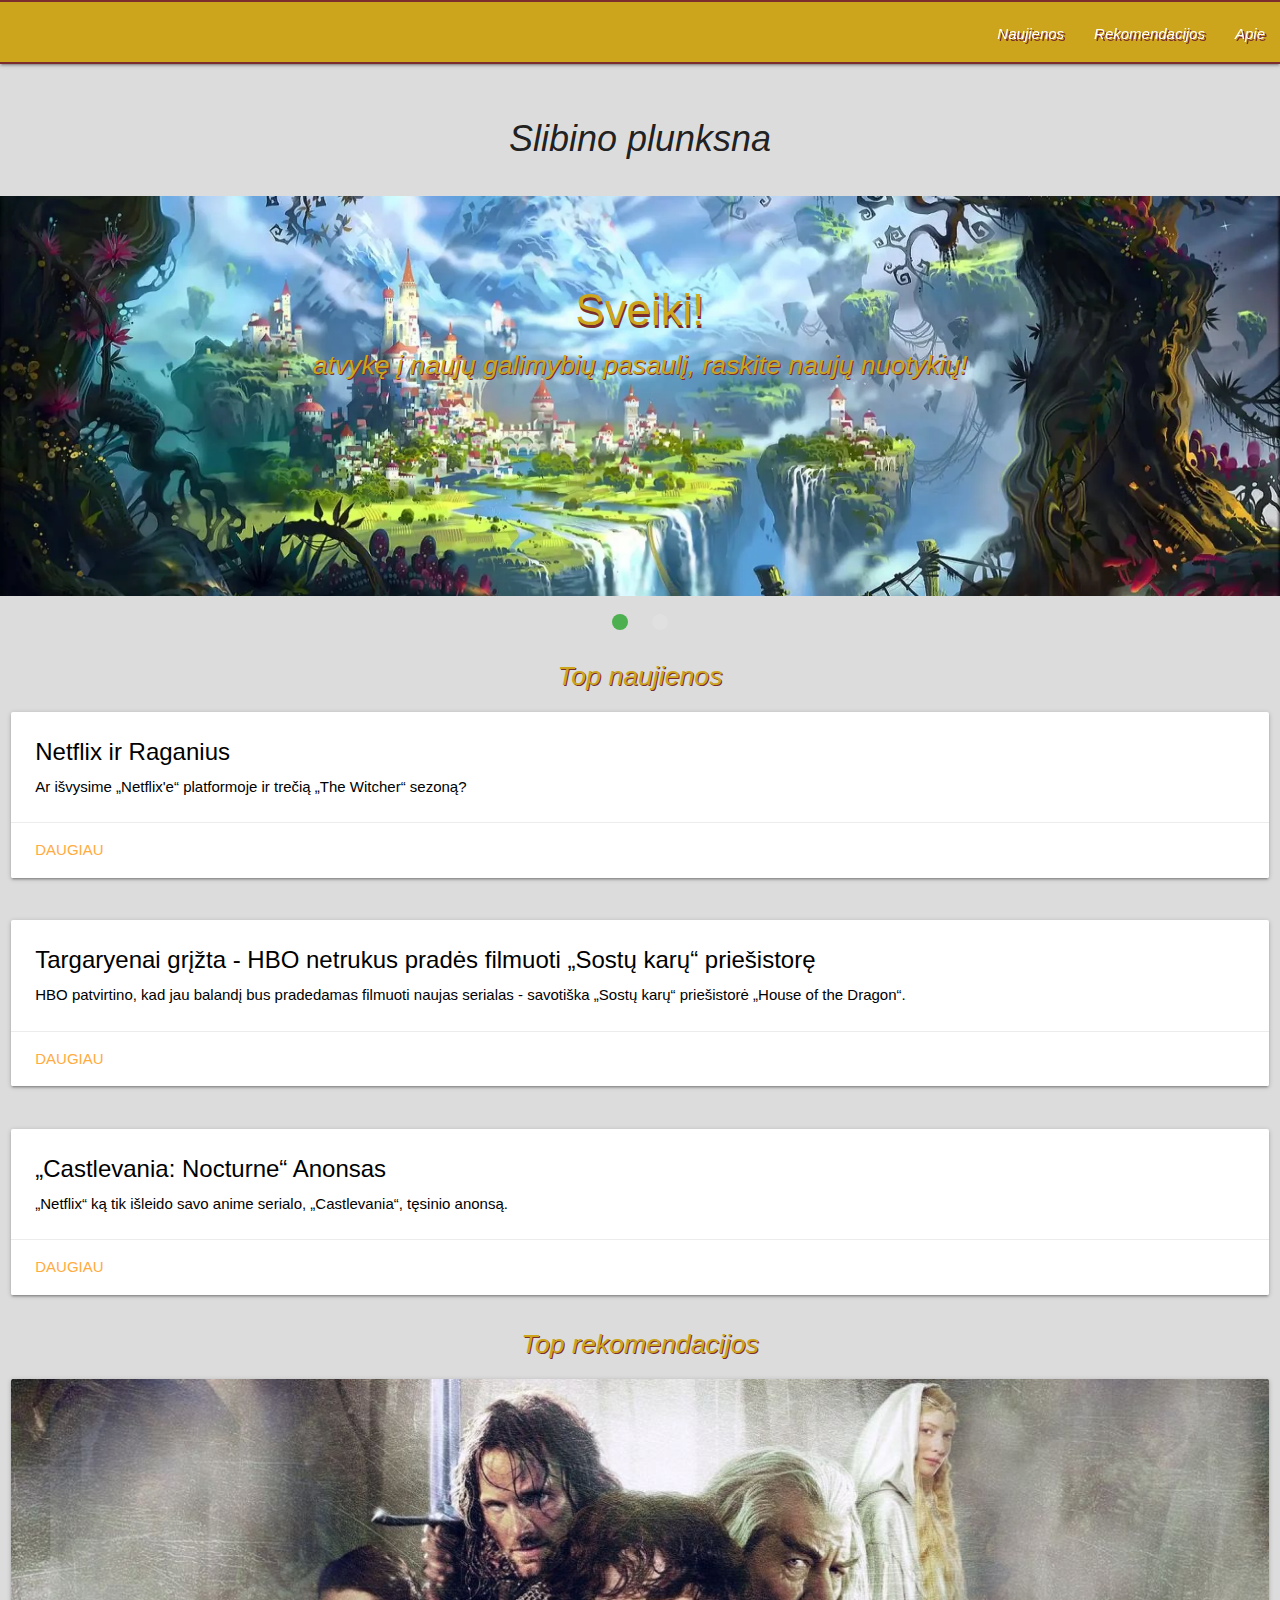
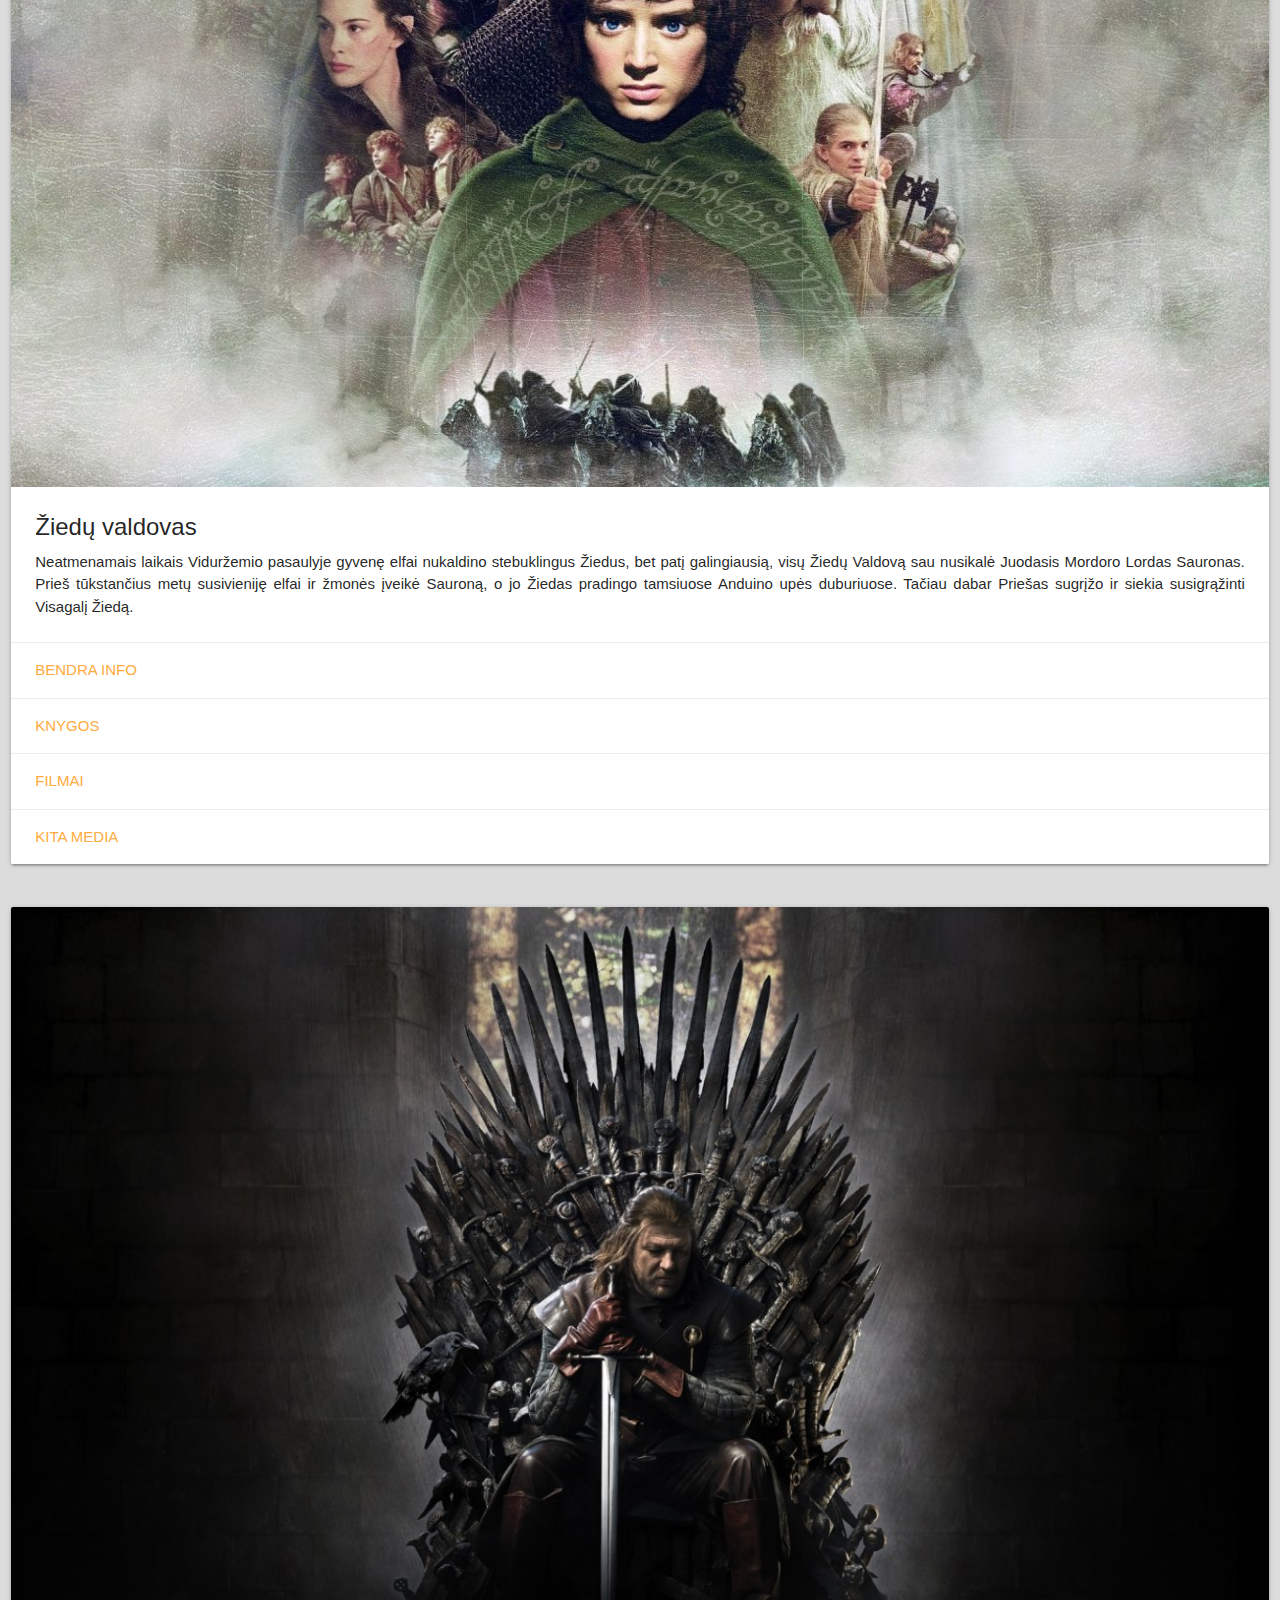
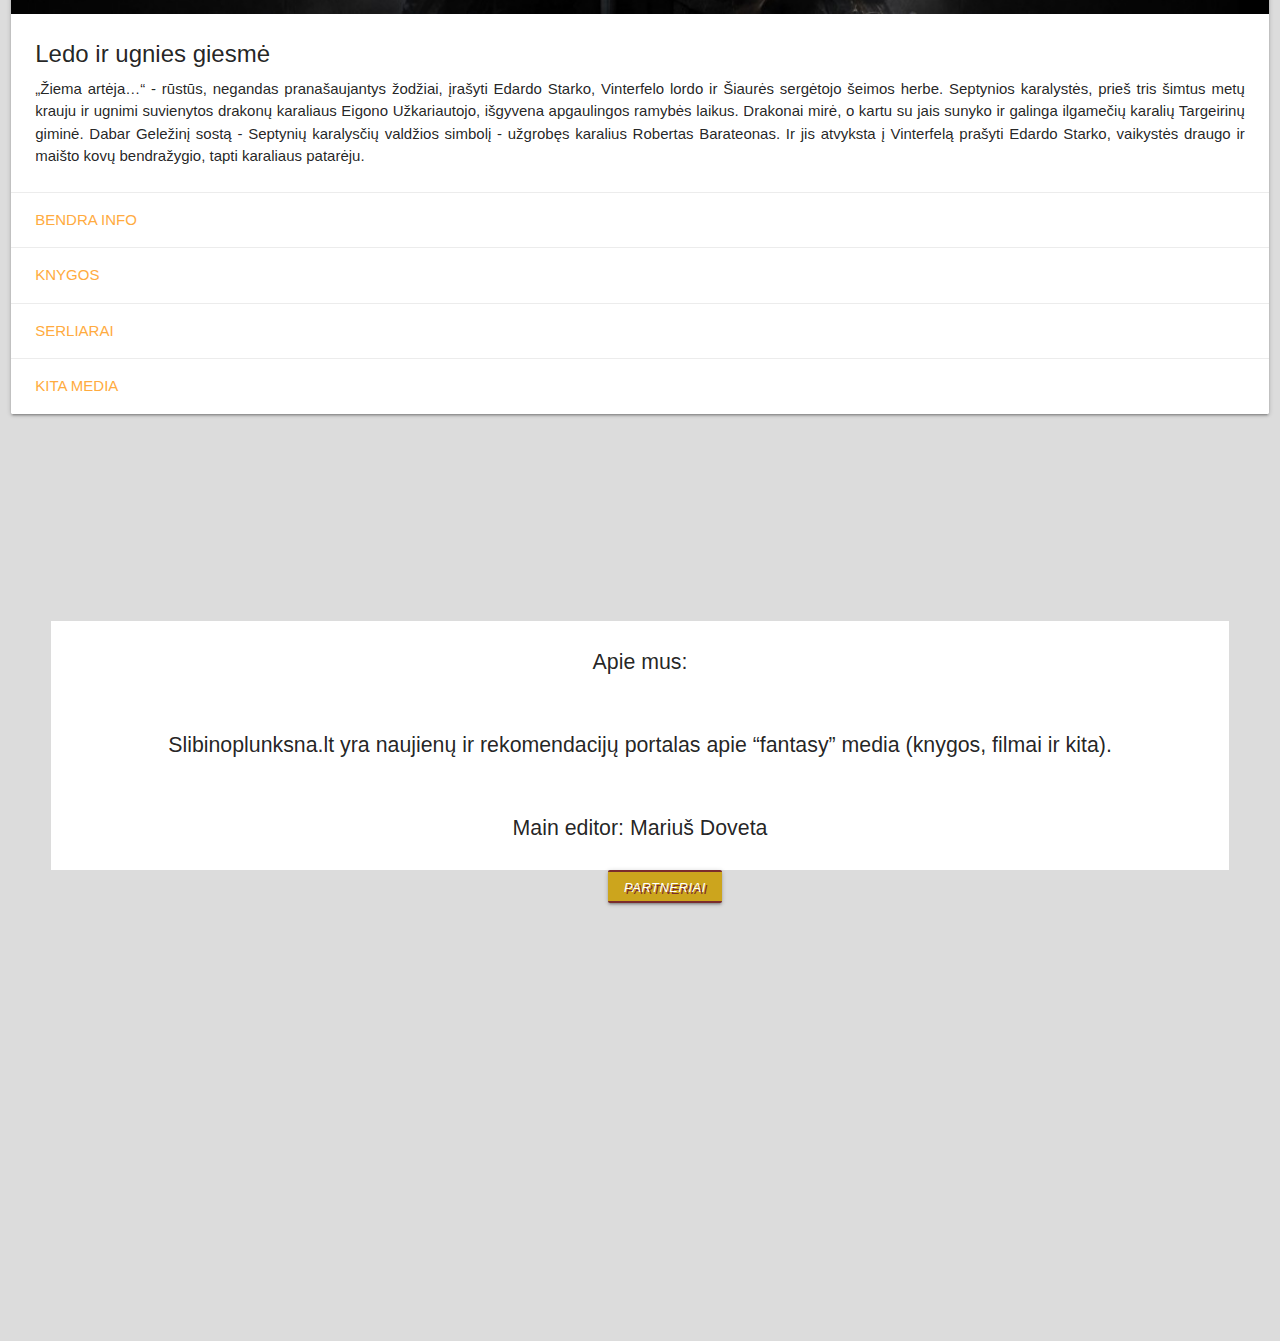
<file: Slibinoplunksna.lt/index.html>
<!DOCTYPE html>
<html>

<head>
    <meta charset="UTF-8">
    <link href="https://fonts.googleapis.com/icon?family=Material+Icons" rel="stylesheet">
    <link type="text/css" rel="stylesheet" href="css/materialize.min.css" media="screen,projection" />
    <meta name="viewport" content="width=device-width, initial-scale=1.0" />
    <link rel="stylesheet" href="css/myMainStyle.css">
    <link rel="stylesheet" href="css/frontPageStyle.css">
</head>

<body>
    <div class="navbar-fixed">
        <nav class="mymenu">
            <div class="nav-wrapper">
                <a href="#" data-target="mobile-demo" class="sidenav-trigger"><i class="material-icons">menu</i></a>
                <ul class="right hide-on-med-and-down">
                    <li><a href="news.html">Naujienos</a></li>
                    <li><a href="recommendations.html">Rekomendacijos</a></li>
                    <li><a href="#about">Apie</a></li>
                </ul>
            </div>
        </nav>
    </div>
    <ul class="sidenav" id="mobile-demo">
        <li><a href="news.html">Naujienos</a></li>
        <li><a href="recommendations.html">Rekomendacijos</a></li>
        <li><a href="#about">Apie</a></li>
    </ul>

    <h1>Slibino plunksna</h1>
    <main>
        <div class="slider">
            <ul class="slides">
                <li>
                    <img src=images/slider1.webp>
                    <div class="caption center-align">
                        <h3>Sveiki!</h3>
                        <h5>atvykę į naujų galimybių pasaulį, raskite naujų nuotykių!</h5>
                    </div>
                </li>
                <li>
                    <img src="images/slider2.jpg">
                    <div class="caption center-align">
                        <h3>Geriausios</h3>
                        <h5>naujienos ir rekomendacijos čią</h5>
                    </div>
                </li>
            </ul>
        </div>
        <h5>Top naujienos</h5>
        <div class="topnews"></div>
        <h5>Top rekomendacijos</h5>
        <div class="toprecommendations"></div>

        <div id="about">
            <p>Apie mus:</p>
            <p>Slibinoplunksna.lt yra naujienų ir rekomendacijų portalas apie “fantasy” media (knygos, filmai ir kita).
            </p>
            <p>Main editor: Mariuš Doveta</p>
            <a class="mymenu waves-effect waves-light btn-small" href="partners.html">Partneriai</a>
        </div>
    </main>

    <script type="text/javascript" src="js/materialize.min.js"></script>
    <script src="js/newsService.js"></script>
    <script src="js/recommendationsService.js"></script>
    <script>
        document.addEventListener('DOMContentLoaded', function () {
            var elems = document.querySelectorAll('.sidenav');
            var instances = M.Sidenav.init(elems);
        });

        document.addEventListener('DOMContentLoaded', function () {
            var elems = document.querySelectorAll('.slider');
            var instances = M.Slider.init(elems);
        });

        makeTopNews()

        makeTopRecommendations();

    </script>
</body>

</html>
</file>
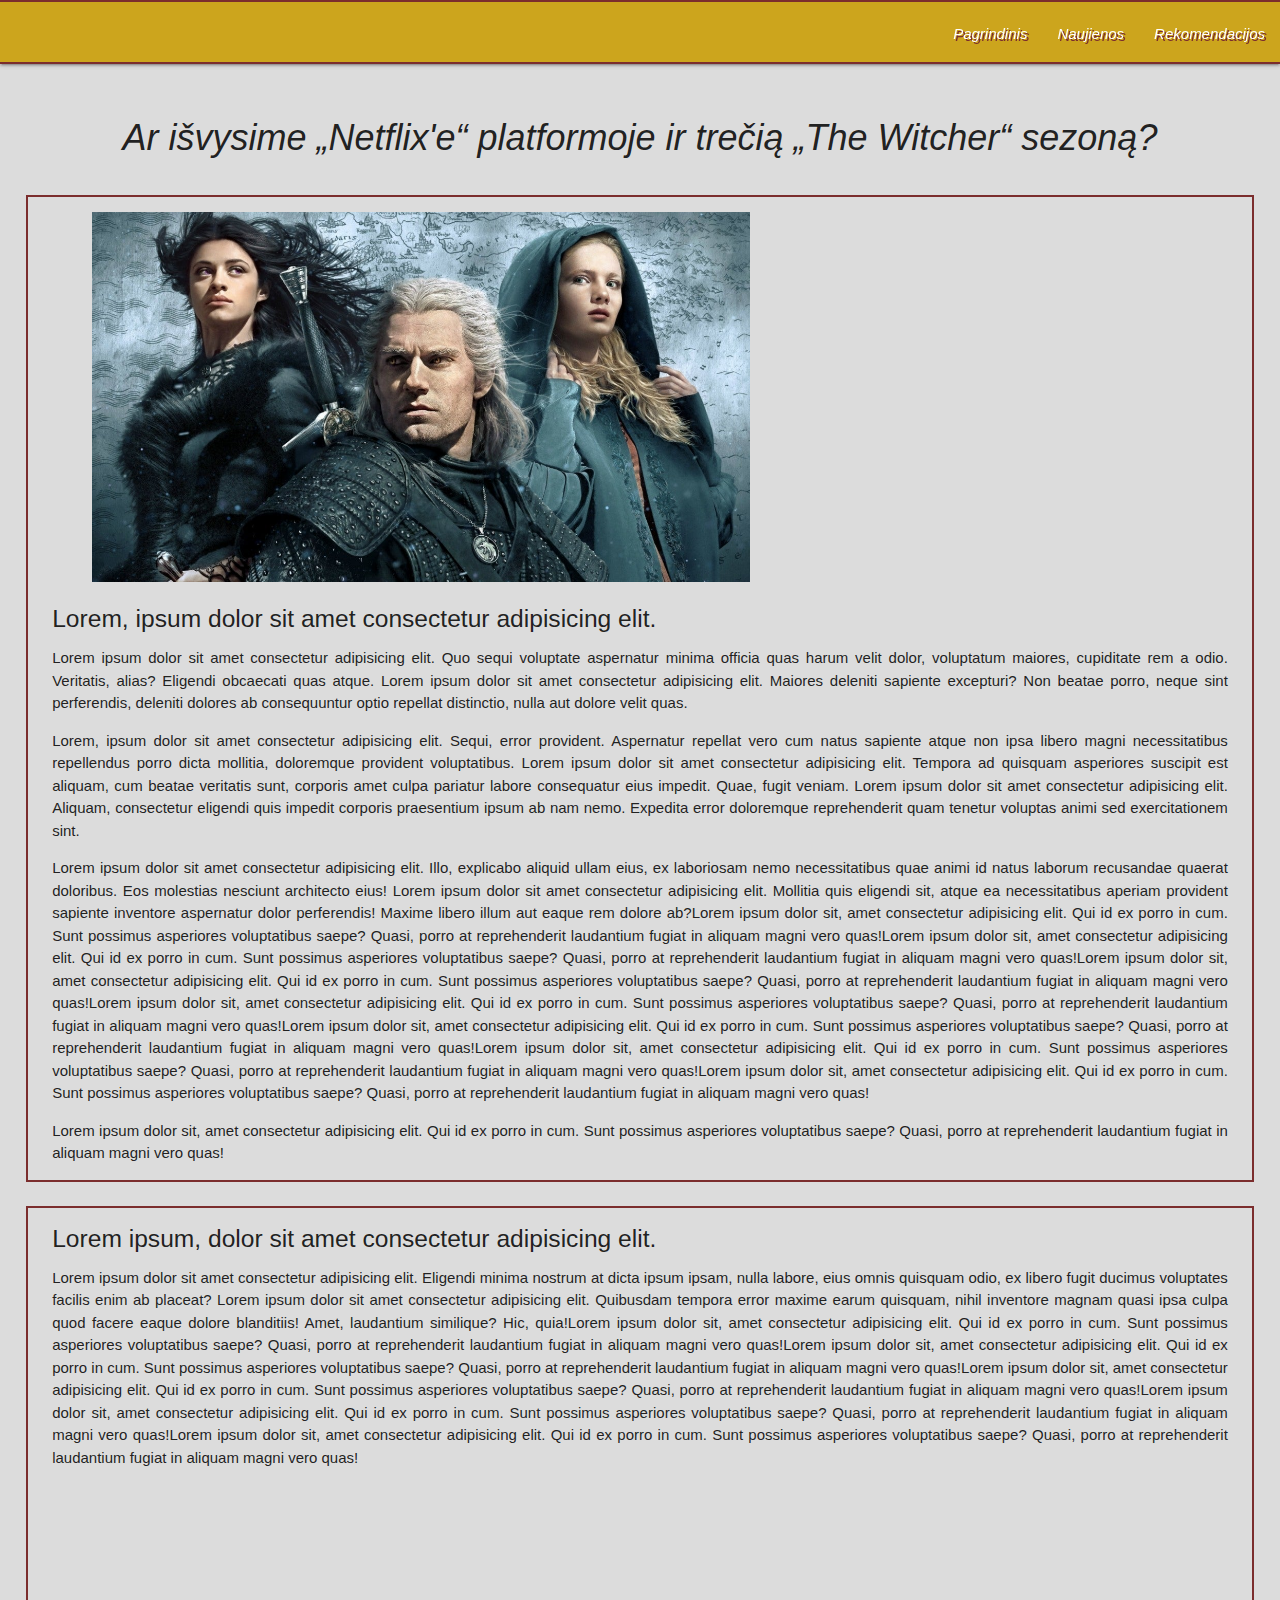
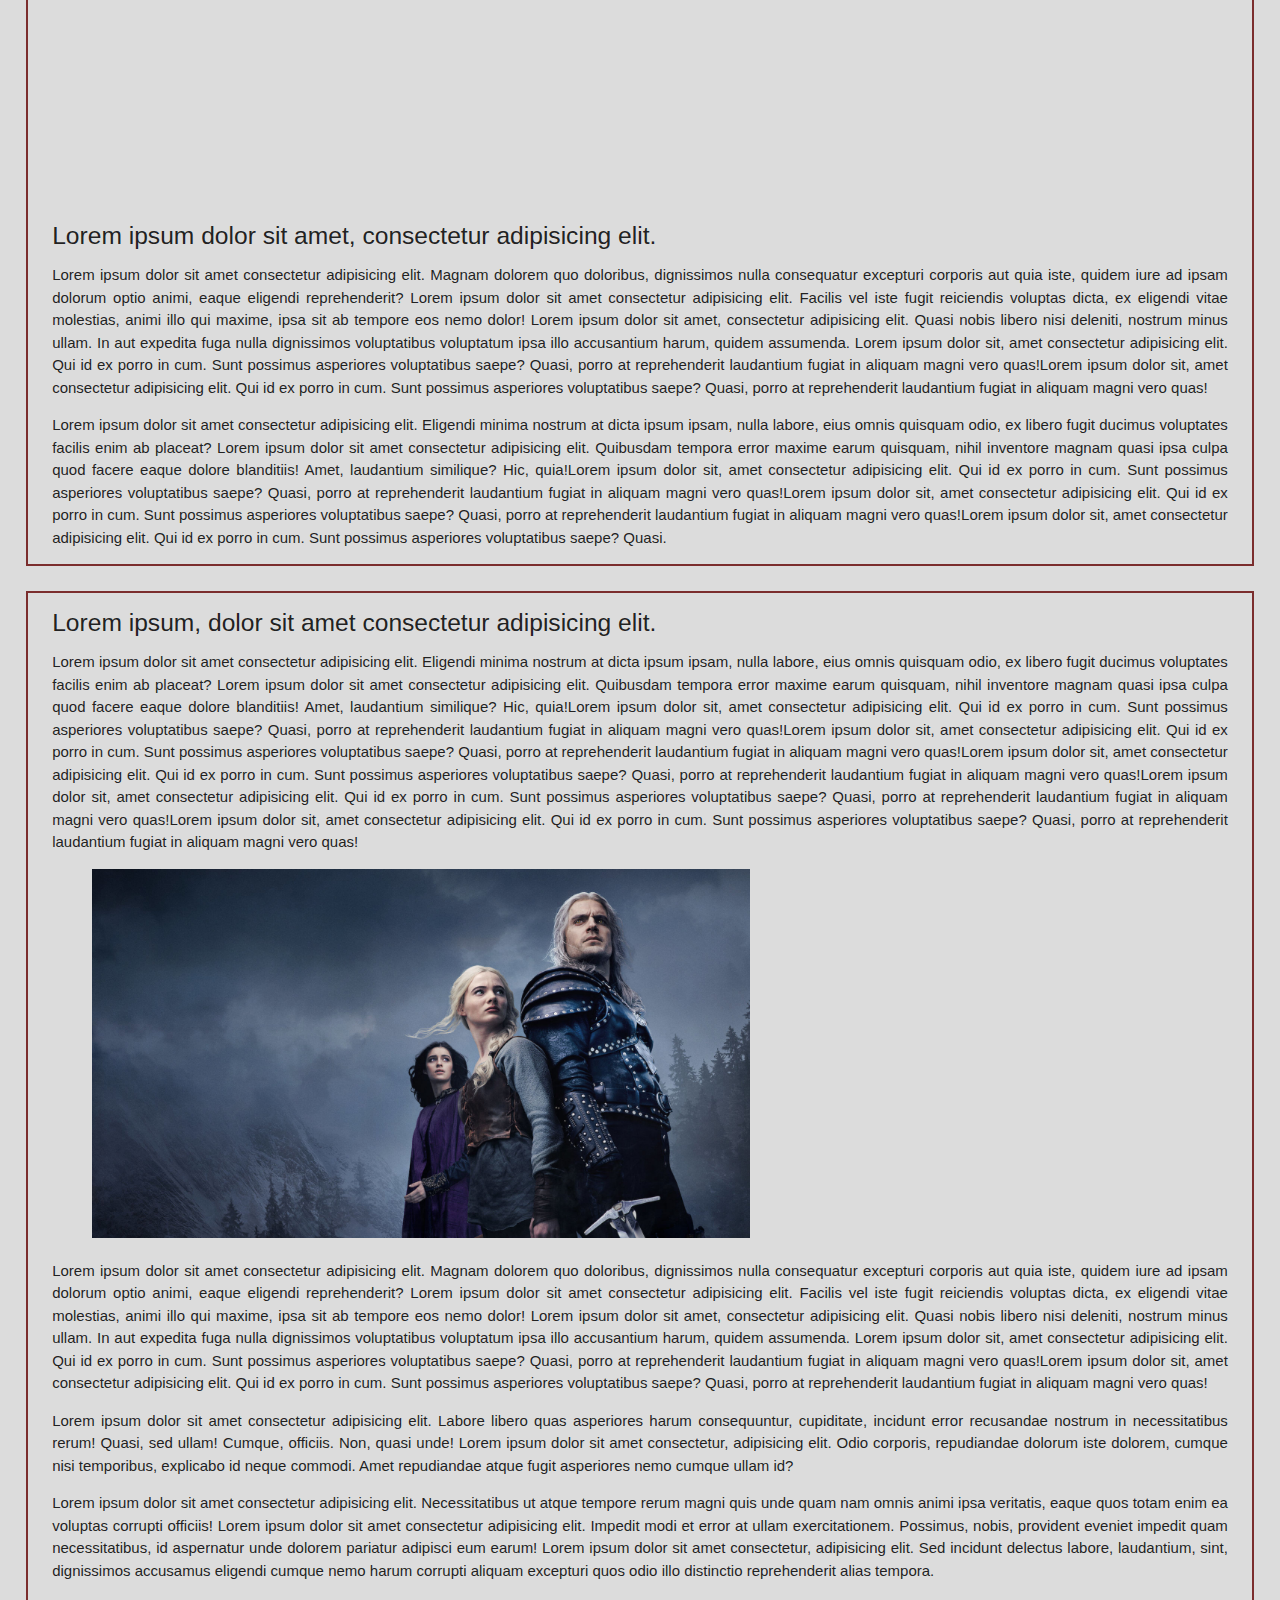
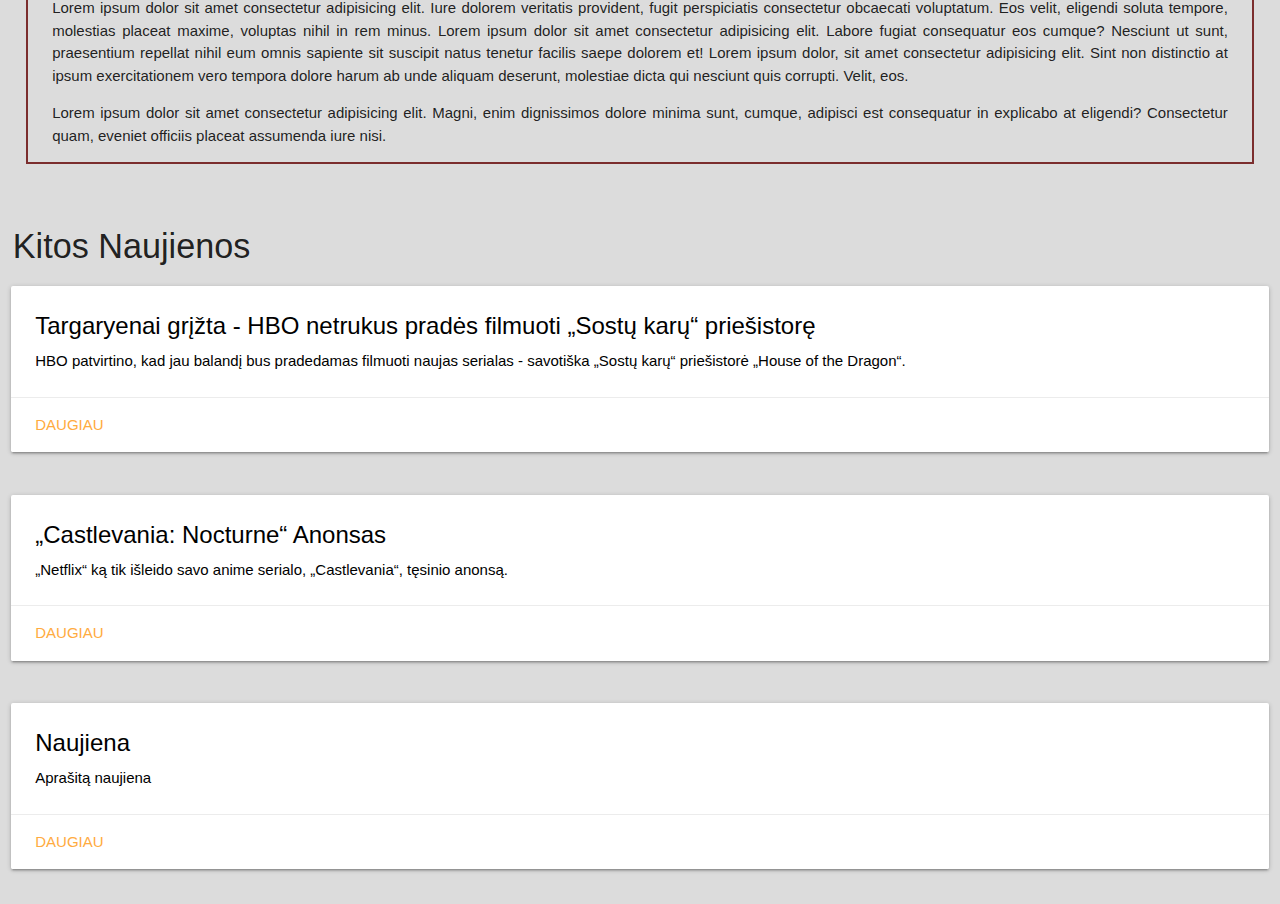
<file: Slibinoplunksna.lt/article.html>
<!DOCTYPE html>
<html>

<head>
    <meta charset="UTF-8">
    <link href="https://fonts.googleapis.com/icon?family=Material+Icons" rel="stylesheet">
    <link type="text/css" rel="stylesheet" href="css/materialize.min.css" media="screen,projection" />
    <meta name="viewport" content="width=device-width, initial-scale=1.0" />
    <link rel="stylesheet" href="css/myMainStyle.css">
    <link rel="stylesheet" href="css/articlePageStyle.css">
</head>

<body>
    <div class="navbar-fixed">
        <nav class="mymenu">
            <div class="nav-wrapper">
                <a href="#" data-target="mobile-demo" class="sidenav-trigger"><i class="material-icons">menu</i></a>
                <ul class="right hide-on-med-and-down">
                    <li><a href="index.html">Pagrindinis</a></li>
                    <li><a href="news.html">Naujienos</a></li>
                    <li><a href="recommendations.html">Rekomendacijos</a></li>
                </ul>
            </div>
        </nav>
    </div>
    <ul class="sidenav" id="mobile-demo">
        <li><a href="index.html">Pagrindinis</a></li>
        <li><a href="news.html">Naujienos</a></li>
        <li><a href="recommendations.html">Rekomendacijos</a></li>
    </ul>

    <article>
        <h1>Ar išvysime „Netflix'e“ platformoje ir trečią „The Witcher“ sezoną?</h1>

        <section>
            <figure>
                <img src="images/witcher.jpg" alt="">
            </figure>

            <h5>Lorem, ipsum dolor sit amet consectetur adipisicing elit.</h5>

            <p>Lorem ipsum dolor sit amet consectetur adipisicing elit. Quo sequi voluptate aspernatur minima officia
                quas harum velit dolor, voluptatum maiores, cupiditate rem a odio. Veritatis, alias? Eligendi obcaecati
                quas atque. Lorem ipsum dolor sit amet consectetur adipisicing elit. Maiores deleniti sapiente
                excepturi? Non beatae porro, neque sint perferendis, deleniti dolores ab consequuntur optio repellat
                distinctio, nulla aut dolore velit quas.</p>
            <p>Lorem, ipsum dolor sit amet consectetur adipisicing elit. Sequi, error provident. Aspernatur repellat
                vero
                cum
                natus sapiente atque non ipsa libero magni necessitatibus repellendus porro dicta mollitia, doloremque
                provident
                voluptatibus. Lorem ipsum dolor sit amet consectetur adipisicing elit. Tempora ad quisquam asperiores
                suscipit
                est aliquam, cum beatae veritatis sunt, corporis amet culpa pariatur labore consequatur eius impedit.
                Quae,
                fugit veniam. Lorem ipsum dolor sit amet consectetur adipisicing elit. Aliquam, consectetur eligendi
                quis
                impedit corporis praesentium ipsum ab nam nemo. Expedita error doloremque reprehenderit quam tenetur
                voluptas
                animi sed exercitationem sint.</p>
            <p>Lorem ipsum dolor sit amet consectetur adipisicing elit. Illo, explicabo aliquid ullam eius, ex
                laboriosam
                nemo
                necessitatibus quae animi id natus laborum recusandae quaerat doloribus. Eos molestias nesciunt
                architecto
                eius!
                Lorem ipsum dolor sit amet consectetur adipisicing elit. Mollitia quis eligendi sit, atque ea
                necessitatibus
                aperiam provident sapiente inventore aspernatur dolor perferendis! Maxime libero illum aut eaque rem
                dolore
                ab?Lorem ipsum dolor sit, amet consectetur adipisicing elit. Qui id ex porro in cum. Sunt possimus
                asperiores voluptatibus saepe? Quasi, porro at reprehenderit laudantium fugiat in aliquam magni vero
                quas!Lorem ipsum dolor sit, amet consectetur adipisicing elit. Qui id ex porro in cum. Sunt possimus
                asperiores voluptatibus saepe? Quasi, porro at reprehenderit laudantium fugiat in aliquam magni vero
                quas!Lorem ipsum dolor sit, amet consectetur adipisicing elit. Qui id ex porro in cum. Sunt possimus
                asperiores voluptatibus saepe? Quasi, porro at reprehenderit laudantium fugiat in aliquam magni vero
                quas!Lorem ipsum dolor sit, amet consectetur adipisicing elit. Qui id ex porro in cum. Sunt possimus
                asperiores voluptatibus saepe? Quasi, porro at reprehenderit laudantium fugiat in aliquam magni vero
                quas!Lorem ipsum dolor sit, amet consectetur adipisicing elit. Qui id ex porro in cum. Sunt possimus
                asperiores voluptatibus saepe? Quasi, porro at reprehenderit laudantium fugiat in aliquam magni vero
                quas!Lorem ipsum dolor sit, amet consectetur adipisicing elit. Qui id ex porro in cum. Sunt possimus
                asperiores voluptatibus saepe? Quasi, porro at reprehenderit laudantium fugiat in aliquam magni vero
                quas!Lorem ipsum dolor sit, amet consectetur adipisicing elit. Qui id ex porro in cum. Sunt possimus
                asperiores voluptatibus saepe? Quasi, porro at reprehenderit laudantium fugiat in aliquam magni vero
                quas!
            </p>

            <p>Lorem ipsum dolor sit, amet consectetur adipisicing elit. Qui id ex porro in cum. Sunt possimus
                asperiores
                voluptatibus saepe? Quasi, porro at reprehenderit laudantium fugiat in aliquam magni vero quas!</p>
        </section>
        <section>
            <h5>Lorem ipsum, dolor sit amet consectetur adipisicing elit.</h5>

            <p>Lorem ipsum dolor sit amet consectetur adipisicing elit. Eligendi minima nostrum at dicta ipsum ipsam,
                nulla
                labore, eius omnis quisquam odio, ex libero fugit ducimus voluptates facilis enim ab placeat? Lorem
                ipsum
                dolor
                sit amet consectetur adipisicing elit. Quibusdam tempora error maxime earum quisquam, nihil inventore
                magnam
                quasi ipsa culpa quod facere eaque dolore blanditiis! Amet, laudantium similique? Hic, quia!Lorem ipsum
                dolor sit, amet consectetur adipisicing elit. Qui id ex porro in cum. Sunt possimus asperiores
                voluptatibus
                saepe? Quasi, porro at reprehenderit laudantium fugiat in aliquam magni vero quas!Lorem ipsum dolor sit,
                amet consectetur adipisicing elit. Qui id ex porro in cum. Sunt possimus asperiores voluptatibus saepe?
                Quasi, porro at reprehenderit laudantium fugiat in aliquam magni vero quas!Lorem ipsum dolor sit, amet
                consectetur adipisicing elit. Qui id ex porro in cum. Sunt possimus asperiores voluptatibus saepe?
                Quasi,
                porro at reprehenderit laudantium fugiat in aliquam magni vero quas!Lorem ipsum dolor sit, amet
                consectetur
                adipisicing elit. Qui id ex porro in cum. Sunt possimus asperiores voluptatibus saepe? Quasi, porro at
                reprehenderit laudantium fugiat in aliquam magni vero quas!Lorem ipsum dolor sit, amet consectetur
                adipisicing elit. Qui id ex porro in cum. Sunt possimus asperiores voluptatibus saepe? Quasi, porro at
                reprehenderit laudantium fugiat in aliquam magni vero quas!</p>

            <figure>
                <iframe width="560" height="315" src="https://www.youtube.com/embed/ndl1W4ltcmg"
                    title="YouTube video player" frameborder="0"
                    allow="accelerometer; autoplay; clipboard-write; encrypted-media; gyroscope; picture-in-picture"
                    allowfullscreen></iframe>
            </figure>

            <h5>Lorem ipsum dolor sit amet, consectetur adipisicing elit.</h5>

            <p>Lorem ipsum dolor sit amet consectetur adipisicing elit. Magnam dolorem quo doloribus, dignissimos nulla
                consequatur excepturi corporis aut quia iste, quidem iure ad ipsam dolorum optio animi, eaque eligendi
                reprehenderit? Lorem ipsum dolor sit amet consectetur adipisicing elit. Facilis vel iste fugit
                reiciendis
                voluptas dicta, ex eligendi vitae molestias, animi illo qui maxime, ipsa sit ab tempore eos nemo dolor!
                Lorem
                ipsum dolor sit amet, consectetur adipisicing elit. Quasi nobis libero nisi deleniti, nostrum minus
                ullam.
                In
                aut expedita fuga nulla dignissimos voluptatibus voluptatum ipsa illo accusantium harum, quidem
                assumenda.
                Lorem ipsum dolor sit, amet consectetur adipisicing elit. Qui id ex porro in cum. Sunt possimus
                asperiores
                voluptatibus saepe? Quasi, porro at reprehenderit laudantium fugiat in aliquam magni vero quas!Lorem
                ipsum
                dolor sit, amet consectetur adipisicing elit. Qui id ex porro in cum. Sunt possimus asperiores
                voluptatibus
                saepe? Quasi, porro at reprehenderit laudantium fugiat in aliquam magni vero quas!</p>
            <p>Lorem ipsum dolor sit amet consectetur adipisicing elit. Eligendi minima nostrum at dicta ipsum ipsam,
                nulla
                labore, eius omnis quisquam odio, ex libero fugit ducimus voluptates facilis enim ab placeat? Lorem
                ipsum
                dolor
                sit amet consectetur adipisicing elit. Quibusdam tempora error maxime earum quisquam, nihil inventore
                magnam
                quasi ipsa culpa quod facere eaque dolore blanditiis! Amet, laudantium similique? Hic, quia!Lorem ipsum
                dolor sit, amet consectetur adipisicing elit. Qui id ex porro in cum. Sunt possimus asperiores
                voluptatibus
                saepe? Quasi, porro at reprehenderit laudantium fugiat in aliquam magni vero quas!Lorem ipsum dolor sit,
                amet consectetur adipisicing elit. Qui id ex porro in cum. Sunt possimus asperiores voluptatibus saepe?
                Quasi, porro at reprehenderit laudantium fugiat in aliquam magni vero quas!Lorem ipsum dolor sit, amet
                consectetur adipisicing elit. Qui id ex porro in cum. Sunt possimus asperiores voluptatibus saepe?
                Quasi.</p>
        </section>
        <section>
            <h5>Lorem ipsum, dolor sit amet consectetur adipisicing elit.</h5>

            <p>Lorem ipsum dolor sit amet consectetur adipisicing elit. Eligendi minima nostrum at dicta ipsum ipsam,
                nulla
                labore, eius omnis quisquam odio, ex libero fugit ducimus voluptates facilis enim ab placeat? Lorem
                ipsum
                dolor
                sit amet consectetur adipisicing elit. Quibusdam tempora error maxime earum quisquam, nihil inventore
                magnam
                quasi ipsa culpa quod facere eaque dolore blanditiis! Amet, laudantium similique? Hic, quia!Lorem ipsum
                dolor sit, amet consectetur adipisicing elit. Qui id ex porro in cum. Sunt possimus asperiores
                voluptatibus
                saepe? Quasi, porro at reprehenderit laudantium fugiat in aliquam magni vero quas!Lorem ipsum dolor sit,
                amet consectetur adipisicing elit. Qui id ex porro in cum. Sunt possimus asperiores voluptatibus saepe?
                Quasi, porro at reprehenderit laudantium fugiat in aliquam magni vero quas!Lorem ipsum dolor sit, amet
                consectetur adipisicing elit. Qui id ex porro in cum. Sunt possimus asperiores voluptatibus saepe?
                Quasi,
                porro at reprehenderit laudantium fugiat in aliquam magni vero quas!Lorem ipsum dolor sit, amet
                consectetur
                adipisicing elit. Qui id ex porro in cum. Sunt possimus asperiores voluptatibus saepe? Quasi, porro at
                reprehenderit laudantium fugiat in aliquam magni vero quas!Lorem ipsum dolor sit, amet consectetur
                adipisicing elit. Qui id ex porro in cum. Sunt possimus asperiores voluptatibus saepe? Quasi, porro at
                reprehenderit laudantium fugiat in aliquam magni vero quas!</p>

            <figure>
                <img src="images/witcher1.jpg" alt="">
            </figure>

            <p>Lorem ipsum dolor sit amet consectetur adipisicing elit. Magnam dolorem quo doloribus, dignissimos nulla
                consequatur excepturi corporis aut quia iste, quidem iure ad ipsam dolorum optio animi, eaque eligendi
                reprehenderit? Lorem ipsum dolor sit amet consectetur adipisicing elit. Facilis vel iste fugit
                reiciendis
                voluptas dicta, ex eligendi vitae molestias, animi illo qui maxime, ipsa sit ab tempore eos nemo dolor!
                Lorem
                ipsum dolor sit amet, consectetur adipisicing elit. Quasi nobis libero nisi deleniti, nostrum minus
                ullam.
                In
                aut expedita fuga nulla dignissimos voluptatibus voluptatum ipsa illo accusantium harum, quidem
                assumenda.
                Lorem ipsum dolor sit, amet consectetur adipisicing elit. Qui id ex porro in cum. Sunt possimus
                asperiores
                voluptatibus saepe? Quasi, porro at reprehenderit laudantium fugiat in aliquam magni vero quas!Lorem
                ipsum
                dolor sit, amet consectetur adipisicing elit. Qui id ex porro in cum. Sunt possimus asperiores
                voluptatibus
                saepe? Quasi, porro at reprehenderit laudantium fugiat in aliquam magni vero quas!</p>
            <p>Lorem ipsum dolor sit amet consectetur adipisicing elit. Labore libero quas asperiores harum
                consequuntur, cupiditate, incidunt error recusandae nostrum in necessitatibus rerum! Quasi, sed ullam!
                Cumque, officiis. Non, quasi unde! Lorem ipsum dolor sit amet consectetur, adipisicing elit. Odio
                corporis, repudiandae dolorum iste dolorem, cumque nisi temporibus, explicabo id neque commodi. Amet
                repudiandae atque fugit asperiores nemo cumque ullam id?</p>
            <p>Lorem ipsum dolor sit amet consectetur adipisicing elit. Necessitatibus ut atque tempore rerum magni quis
                unde quam nam omnis animi ipsa veritatis, eaque quos totam enim ea voluptas corrupti officiis! Lorem
                ipsum dolor sit amet consectetur adipisicing elit. Impedit modi et error at ullam exercitationem.
                Possimus, nobis, provident eveniet impedit quam necessitatibus, id aspernatur unde dolorem pariatur
                adipisci eum earum! Lorem ipsum dolor sit amet consectetur, adipisicing elit. Sed incidunt delectus
                labore, laudantium, sint, dignissimos accusamus eligendi cumque nemo harum corrupti aliquam excepturi
                quos odio illo distinctio reprehenderit alias tempora.</p>
            <p>Lorem ipsum dolor sit amet consectetur adipisicing elit. Iure dolorem veritatis provident, fugit
                perspiciatis consectetur obcaecati voluptatum. Eos velit, eligendi soluta tempore, molestias placeat
                maxime, voluptas nihil in rem minus. Lorem ipsum dolor sit amet consectetur adipisicing elit. Labore
                fugiat consequatur eos cumque? Nesciunt ut sunt, praesentium repellat nihil eum omnis sapiente sit
                suscipit natus tenetur facilis saepe dolorem et! Lorem ipsum dolor, sit amet consectetur adipisicing
                elit. Sint non distinctio at ipsum exercitationem vero tempora dolore harum ab unde aliquam deserunt,
                molestiae dicta qui nesciunt quis corrupti. Velit, eos.</p>
            <p>Lorem ipsum dolor sit amet consectetur adipisicing elit. Magni, enim dignissimos dolore minima sunt,
                cumque, adipisci est consequatur in explicabo at eligendi? Consectetur quam, eveniet officiis placeat
                assumenda iure nisi.</p>
        </section>
    </article>

    <h4>Kitos Naujienos</h4>
    <div class="news"></div>

    <script type="text/javascript" src="js/materialize.min.js"></script>
    <script src="js/newsService.js"></script>
    <script>
        document.addEventListener('DOMContentLoaded', function () {
            var elems = document.querySelectorAll('.sidenav');
            var instances = M.Sidenav.init(elems);
        });

        makeAnotherNews();

    </script>
</body>

</html>
</file>
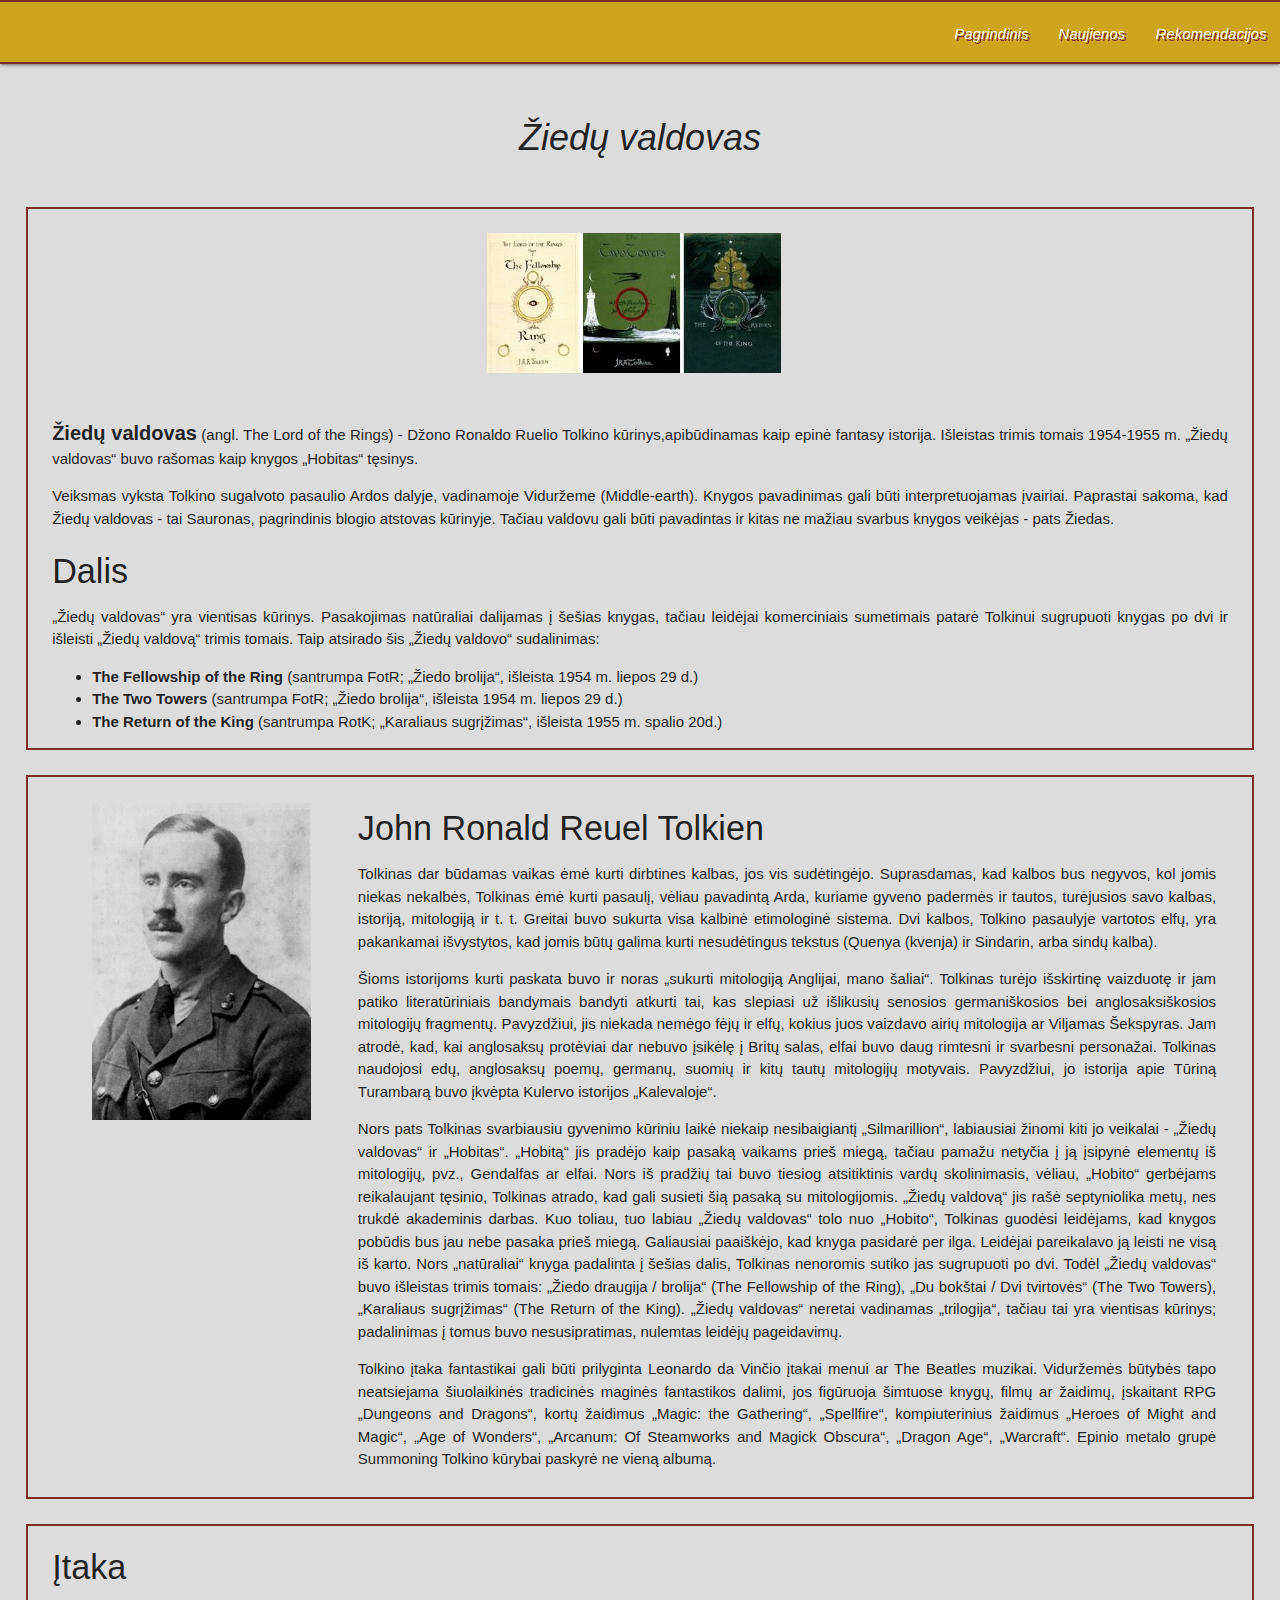
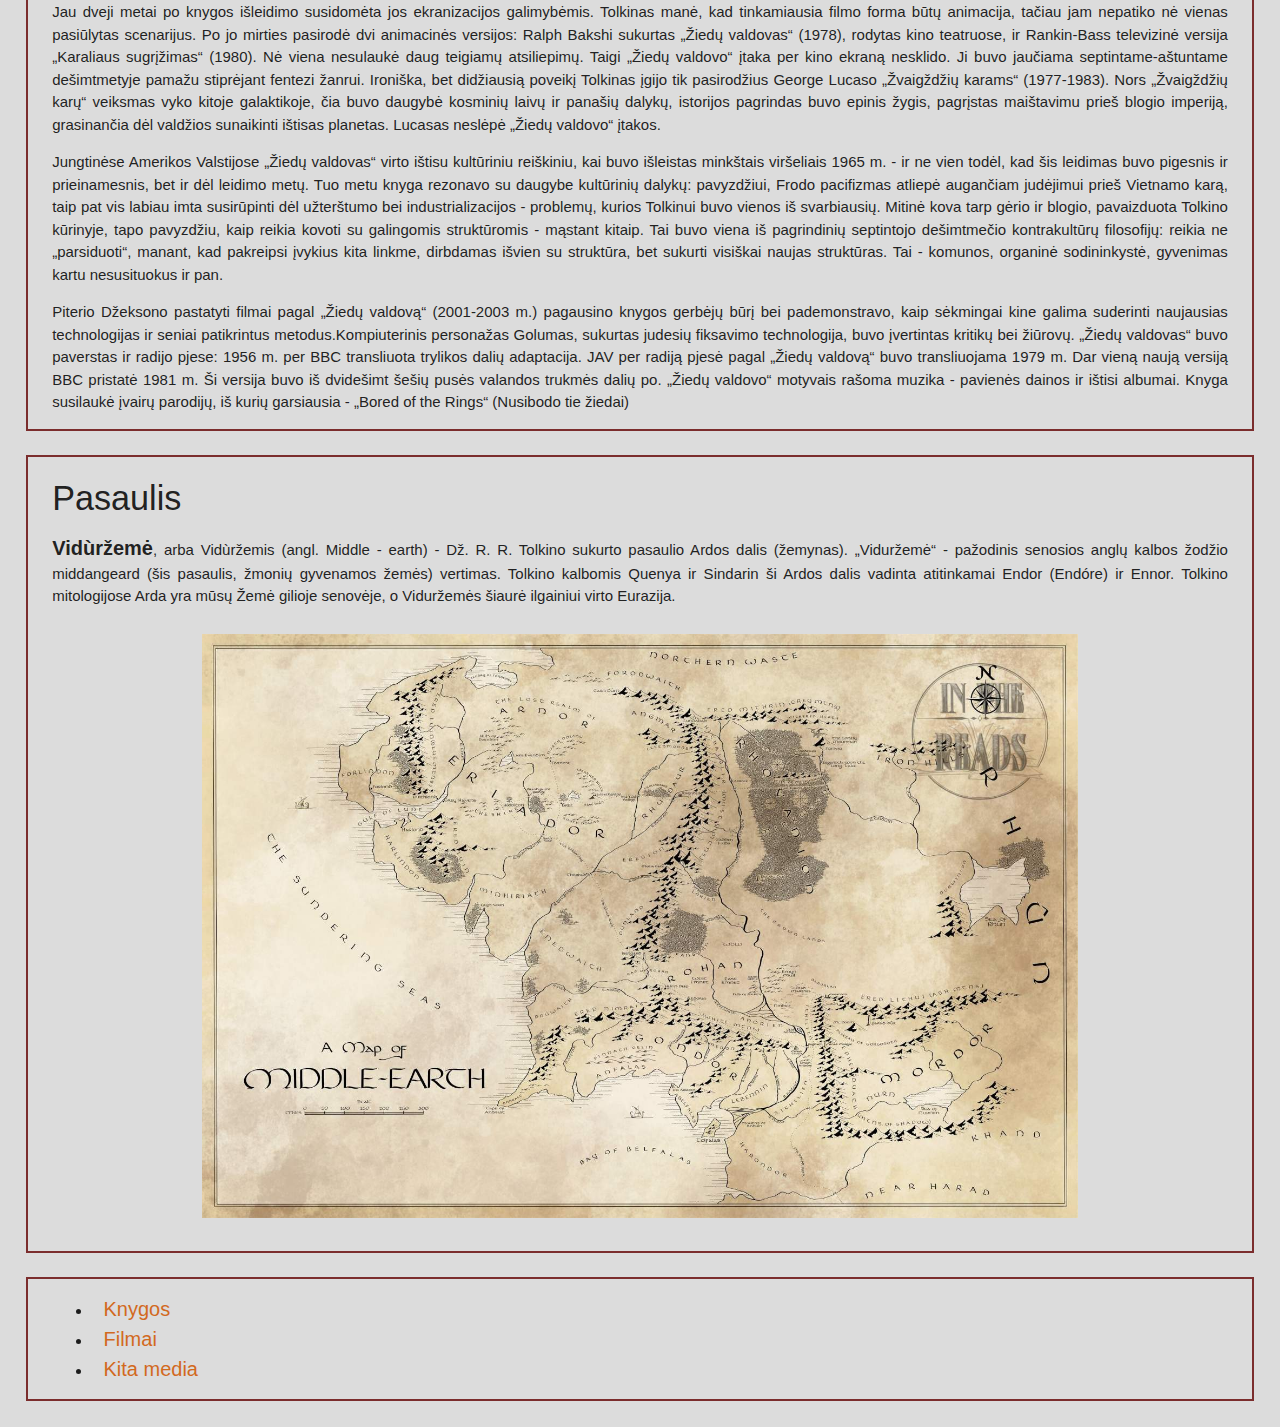
<file: Slibinoplunksna.lt/lordoftheringsinfo.html>
<!DOCTYPE html>
<html>

<head>
    <meta charset="UTF-8">
    <link href="https://fonts.googleapis.com/icon?family=Material+Icons" rel="stylesheet">
    <link type="text/css" rel="stylesheet" href="css/materialize.min.css" media="screen,projection" />
    <meta name="viewport" content="width=device-width, initial-scale=1.0" />
    <link rel="stylesheet" href="css/myMainStyle.css">
    <link rel="stylesheet" href="css/infoPageStyle.css">
</head>

<body>
    <div class="navbar-fixed">
        <nav class="mymenu">
            <div class="nav-wrapper">
                <a href="#" data-target="mobile-demo" class="sidenav-trigger"><i class="material-icons">menu</i></a>
                <ul class="right hide-on-med-and-down">
                    <li><a href="index.html">Pagrindinis</a></li>
                    <li><a href="news.html">Naujienos</a></li>
                    <li><a href="recommendations.html">Rekomendacijos</a></li>
                </ul>
            </div>
        </nav>
    </div>
    <ul class="sidenav" id="mobile-demo">
        <li><a href="index.html">Pagrindinis</a></li>
        <li><a href="news.html">Naujienos</a></li>
        <li><a href="recommendations.html">Rekomendacijos</a></li>
    </ul>

    <article>
        <h1>Žiedų valdovas</h1>
        <section class="section1">
            <img src="" alt="" class="cover">
            <main class="main1"></main>
        </section>
        <section class="section2">
            <figure><img src="" alt="tolkiensportrait" class="tolkien"></figure>
            <main class="main2"></main>
        </section>
        <section class="section3">
            <main class="main3"></main>
            </main>
        </section>
        <section class="section4">
            <h4 class="title"></h4>
            <p class="text"></p>
            <figure>
                <img src="" alt="map" class="world">
            </figure>
        </section>
        <section>
            <ol class="links"></ol>
        </section>
    </article>

    <script src="js/infoPageServices.js"></script>
    <script type="text/javascript" src="js/materialize.min.js"></script>
    <script>
        document.addEventListener('DOMContentLoaded', function () {
            var elems = document.querySelectorAll('.sidenav');
            var instances = M.Sidenav.init(elems);
        });

        makeAll();

    </script>
</body>

</html>
</file>
<file: Slibinoplunksna.lt/css/myMainStyle.css>
body {
    background-color: gainsboro;
    text-align: justify;
}

.mymenu {
    background-color: #CCA51D;
    border-top: solid 2px #7B2D2D;
    border-bottom: solid 2px #7B2D2D;
    font-style: italic;
    text-shadow: 2px 2px #7B2D2D;
}

article {
    margin-left: 2%;
    margin-right: 2%;
    margin-bottom: 2%;
}

h1 {
    font-size: 27pt;
    text-align: center;
    font-style: italic;
    padding-top: 1%;
    padding-bottom: 1%;
}

section {
    border: solid 2px #7B2D2D;
    margin-bottom: 2%;
    padding-left: 2%;
    padding-right: 2%;
}

.row {
    margin-top: 1%;
}
</file>
<file: Slibinoplunksna.lt/css/frontPageStyle.css>
html {
    scroll-behavior: smooth;
}

h3 {
    color:#CCA51D;
    text-shadow: 1px 3px #7B2D2D;
}

h5 {
    text-align: center;
    font-size: 20pt;
    font-style: italic;
    color:#CCA51D;
    text-shadow: 1px 1px #7B2D2D;
}

.slider {
    margin-bottom: 2%;
}

#about {
    margin-top: 15%;
    min-height: 80vh;
}

#about>p {
    text-align: center;
    margin: 0%;
    background-color: white;
    font-size: 16pt;
    padding-top: 2%;
    padding-bottom: 2%;
    margin-left: 4%;
    margin-right: 4%;
}

#about>a{
    margin-left: 47.5%;
}
</file>
<file: Slibinoplunksna.lt/css/articlePageStyle.css>
h4 {
    margin-left: 1%;
    margin-top: 5%;
    margin-bottom: 1%;
}

img {
    width:60%;
}
</file>
<file: Slibinoplunksna.lt/css/infoPageStyle.css>
h1 {
    margin-bottom: 3%;
}

p>b{
    font-size: 15pt;
}

.cover{
    width: 25%;
    margin-left: 37%;
    margin-top: 2%;
    margin-bottom: 2%;
}

ol {
    list-style: disc;
}

.tolkien{
    padding-top: 1%;
    padding-bottom: 1%;
    width: 20%;
}

.main2 {
    margin-left: 25%;
    margin-top: -32%;
    padding: 1%;
}

.world {
    width: 80%;
    margin-left: 10%;
    margin-top: 1%;
    margin-bottom: 1%;
}

a {
    font-size: 15pt;
    color: chocolate;
    margin-left: 1%;
}
</file>
